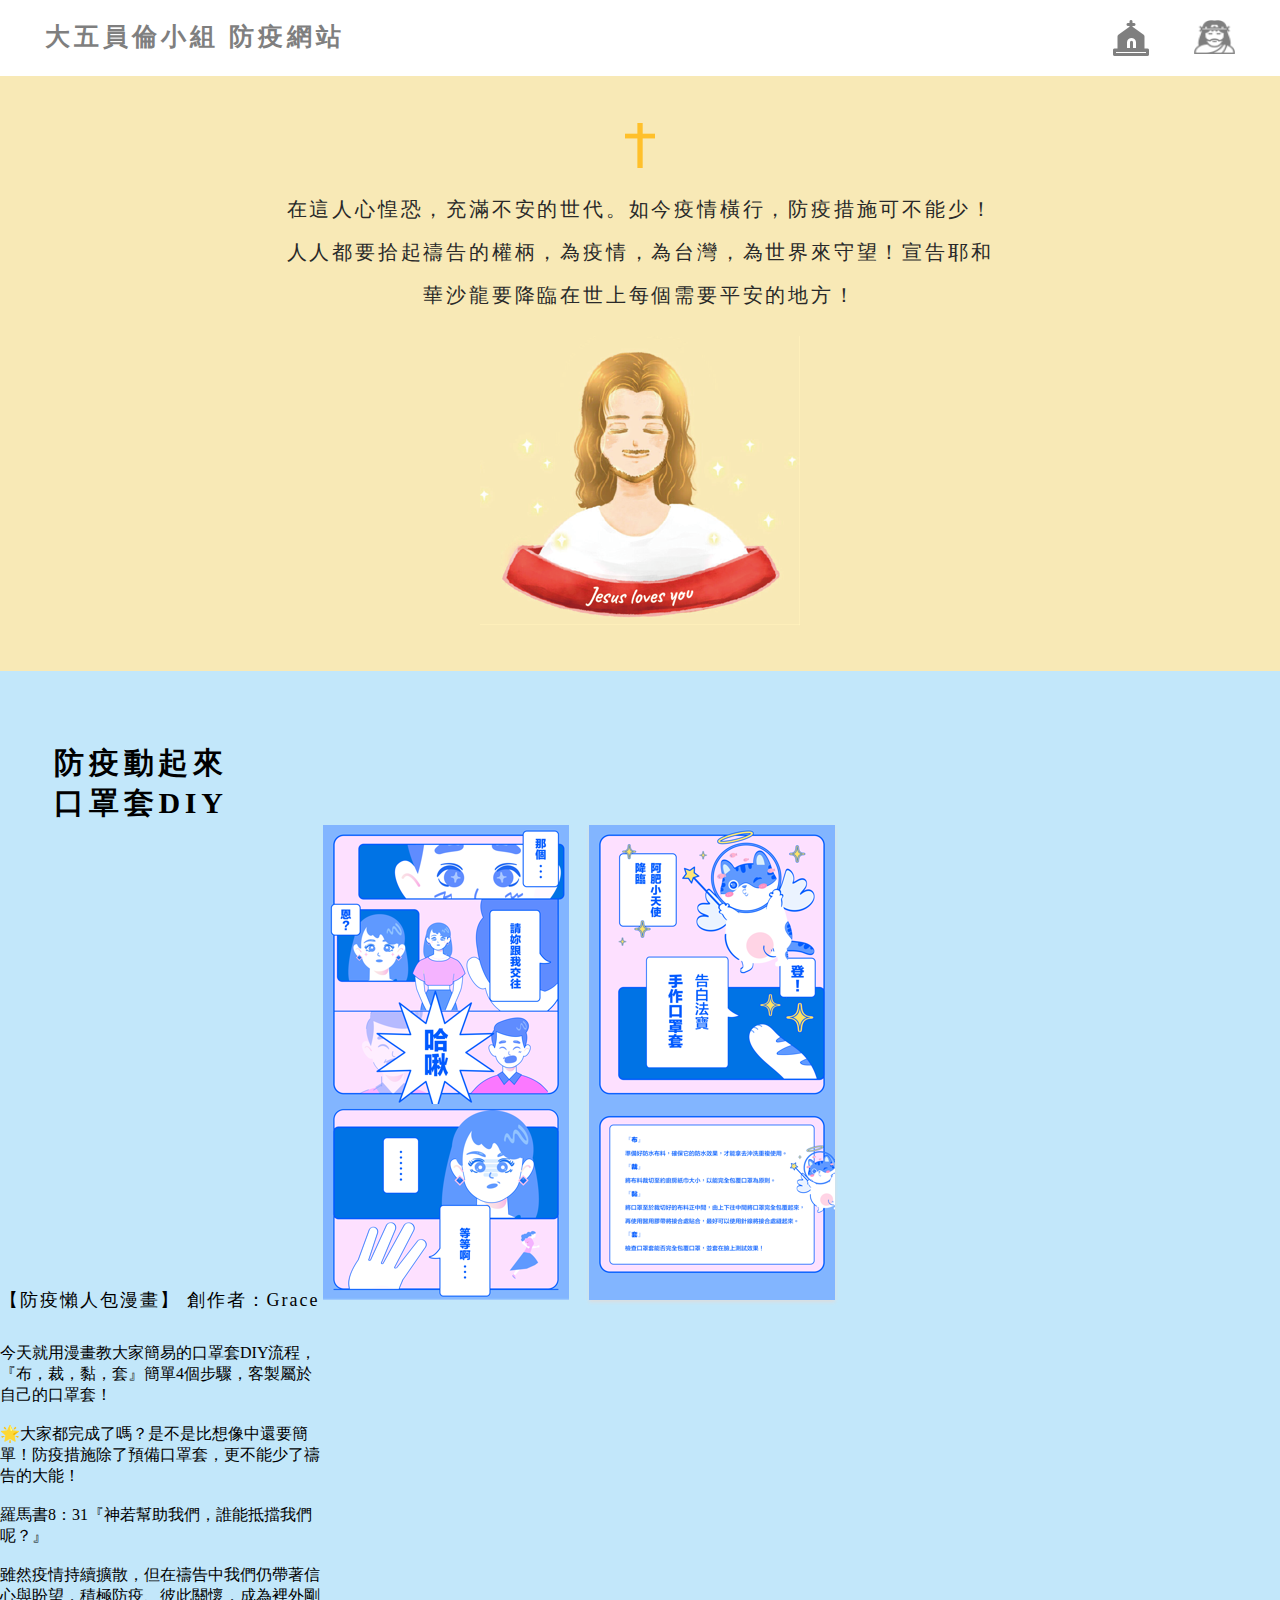
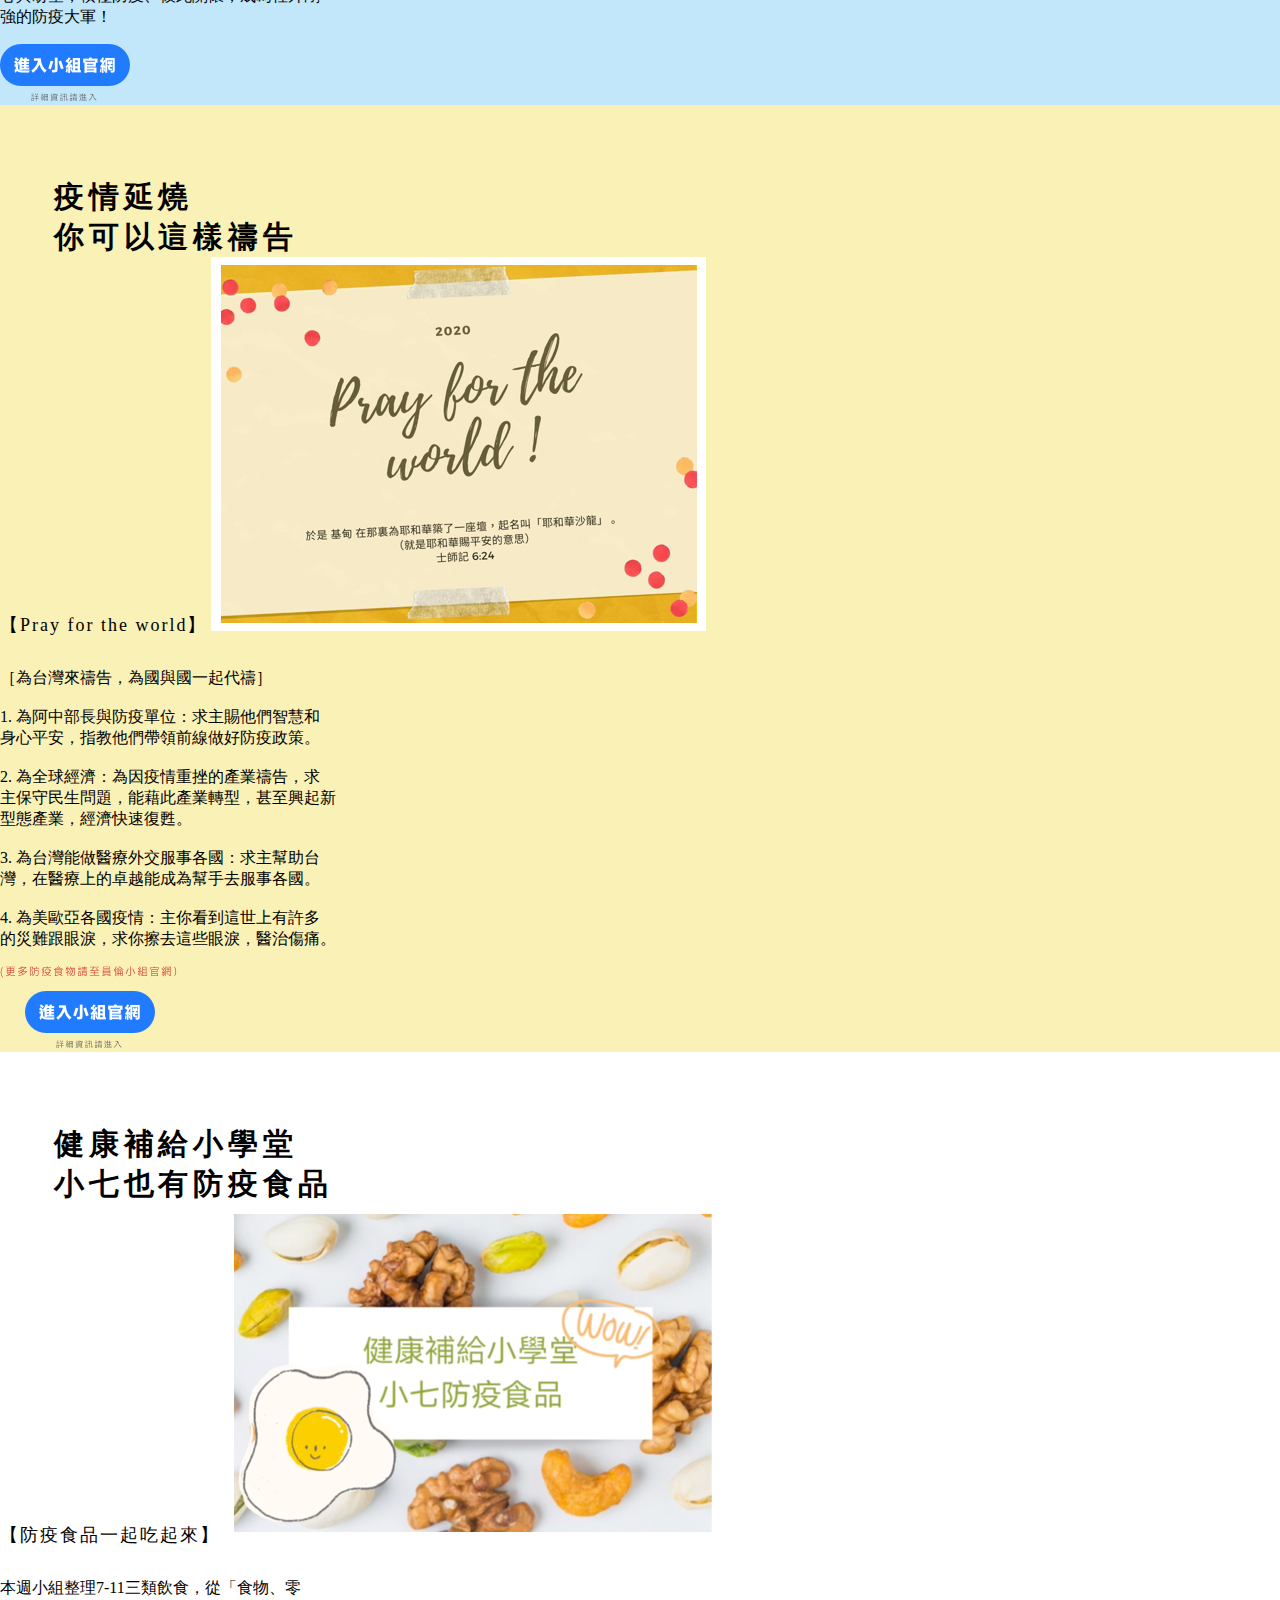
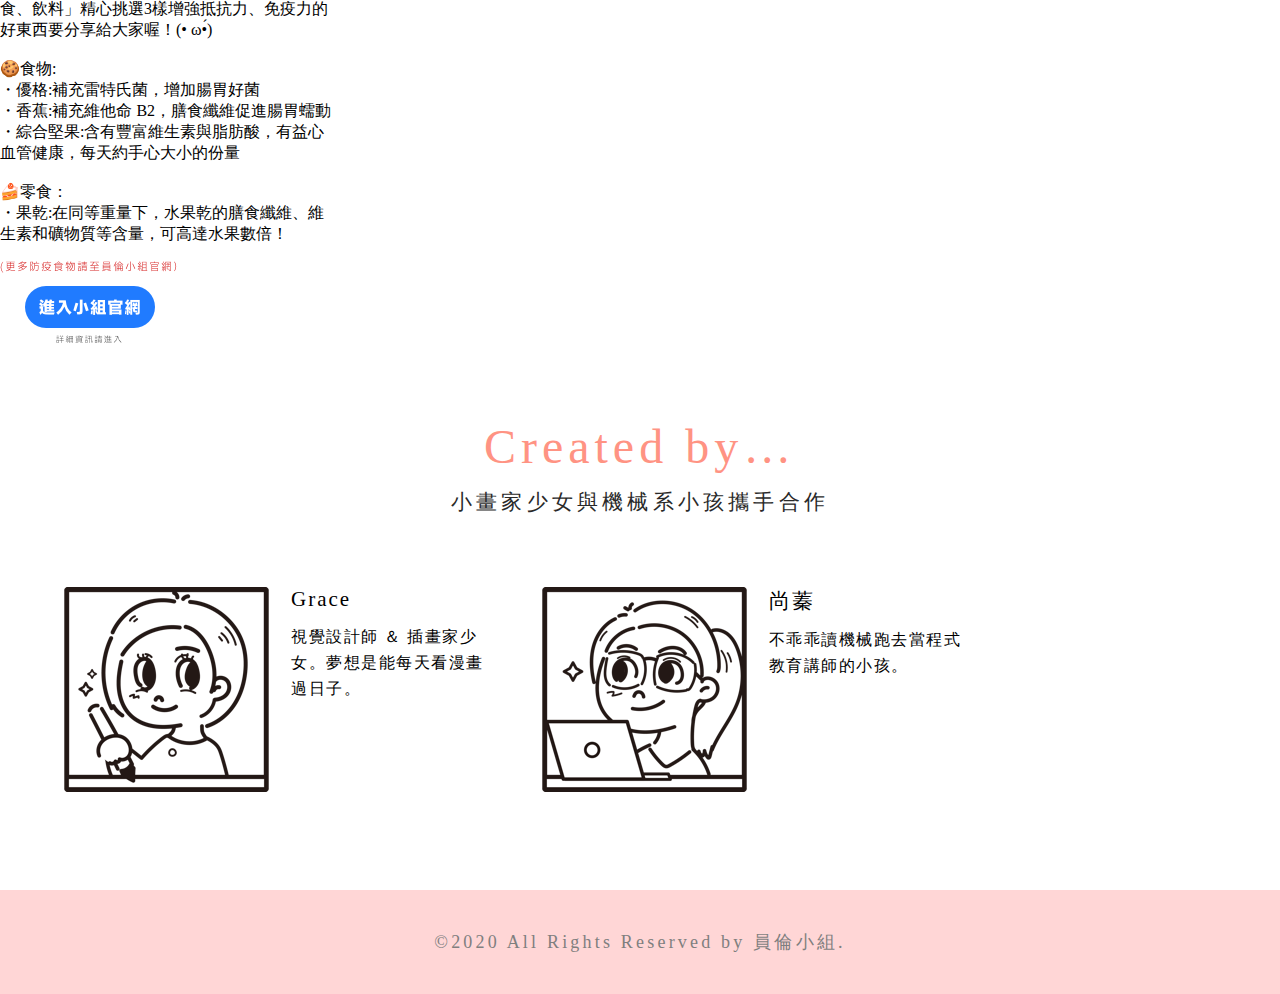
<file: index.html>
<!DOCTYPE html>
<html lang="en">
  <head>
    <meta charset="utf-8">
    <meta name="viewport" content="width=device-width, initial-scale=1">
    <title> 大五員倫小組 防疫網站 </title>
    <link rel="stylesheet" href="styles.css">
  </head>

  <body>

    <section class="main">
      <div class="header">
        <span class="header-title"> 大五員倫小組 防疫網站 </span>
        <img src = "img/christ.png" class="title-img-2">
        <img src = "img/church.png" class="title-img-1">
      </div>
    </section>

    <section class="first">
      <img src = "img/ten.png" class="first-img-1">
      <p class="first-text">
        在這人心惶恐，充滿不安的世代。如今疫情橫行，防疫措施可不能少！</br>
        人人都要拾起禱告的權柄，為疫情，為台灣，為世界來守望！宣告耶和 </br>
        華沙龍要降臨在世上每個需要平安的地方！
      </p>
      <img src = "img/jesus.png" class="first-img-2">
    </section>

    <section class="second">
      <div class="title"> 防疫動起來 </br> 口罩套DIY </div>
      <p class="intro">【防疫懶人包漫畫】 創作者：Grace</p>
      <img src = "img/comic.png" class="second-img">
      <p class="second-text">
        今天就用漫畫教大家簡易的口罩套DIY流程，</br>
        『布，裁，黏，套』簡單4個步驟，客製屬於</br>
        自己的口罩套！</br></br>

        🌟大家都完成了嗎？是不是比想像中還要簡</br>
        單！防疫措施除了預備口罩套，更不能少了禱</br>
        告的大能！</br></br>

        羅馬書8：31『神若幫助我們，誰能抵擋我們</br>
        呢？』</br></br>

        雖然疫情持續擴散，但在禱告中我們仍帶著信</br>
        心與盼望，積極防疫、彼此關懷，成為裡外剛</br>
        強的防疫大軍！
      </p>
      <a href="https://www.newlife.org.tw/cell_group/%e5%93%a1%e5%80%ab%e5%b0%8f%e7%b5%84/" target="_blank" >
          <img src="img/link1.png" class="second-link">
      </a>
      </div>

    </section>

    <section class="third">
      <div class="title"> 疫情延燒 </br> 你可以這樣禱告 </div>
      <p class="intro">【Pray for the world】</p>
      <img src = "img/pray.png" class="third-img">
      <p class="third-text">
        ［為台灣來禱告，為國與國一起代禱］</br></br>

          1. 為阿中部長與防疫單位：求主賜他們智慧和</br>
          身心平安，指教他們帶領前線做好防疫政策。</br></br>

          2. 為全球經濟：為因疫情重挫的產業禱告，求</br>
          主保守民生問題，能藉此產業轉型，甚至興起新</br>
          型態產業，經濟快速復甦。</br></br>

          3. 為台灣能做醫療外交服事各國：求主幫助台</br>
          灣，在醫療上的卓越能成為幫手去服事各國。</br></br>

          4. 為美歐亞各國疫情：主你看到這世上有許多</br>
          的災難跟眼淚，求你擦去這些眼淚，醫治傷痛。
      </p>
      <a href="https://www.newlife.org.tw/cell_group/%e5%93%a1%e5%80%ab%e5%b0%8f%e7%b5%84/" target="_blank" >
          <img src="img/link2.png"class="third-link">
      </a>
    </section>

    <section class="forth">
      <div class="title"> 健康補給小學堂 </br> 小七也有防疫食品 </div>
      <p class="intro">【防疫食品一起吃起來】</p>
      <img src = "img/711.png" class="four-img">
      <p class="four-text">
          本週小組整理7-11三類飲食，從「食物、零</br>
          食、飲料」精心挑選3樣增強抵抗力、免疫力的</br>
          好東西要分享給大家喔！(• ω•́)</br></br>

          🍪食物:</br>
          ・優格:補充雷特氏菌，增加腸胃好菌</br>
          ・香蕉:補充維他命 B2，膳食纖維促進腸胃蠕動</br>
          ・綜合堅果:含有豐富維生素與脂肪酸，有益心</br>
          血管健康，每天約手心大小的份量</br></br>

          🍰零食：</br>
          ・果乾:在同等重量下，水果乾的膳食纖維、維</br>
          生素和礦物質等含量，可高達水果數倍！
      </p>
      <a href="https://www.newlife.org.tw/cell_group/%e5%93%a1%e5%80%ab%e5%b0%8f%e7%b5%84/" target="_blank" >
          <img src="img/link2.png"class="third-link">
      </a>
    </section>

    <section class="people">
      <p class="intro-big"> Created by… </p>
      <p class="intro-small"> 小畫家少女與機械系小孩攜手合作 </p>
      <div id="grace">
        <img src="img/grace.png" alt="grace" id="grace-img">
        <div id="grace-intro">
          <p id="name"> Grace </p>
          <p id="name-intro"> 視覺設計師 ＆ 插畫家少 </br> 女。夢想是能每天看漫畫 </br> 過日子。</p>
        </div>
      </div>
      <div id="janice">
        <img src = "img/janice.png" id="janice-img">
        <div id="janice-intro">
          <p id="name"> 尚蓁 </p>
          <p id="name-intro"> 不乖乖讀機械跑去當程式</br>教育講師的小孩。</p>
        </div>
      </div>
    </section>

    <footer>
      <span> ©2020 All Rights Reserved by 員倫小組. </span>
    </footer>

  </body>
</html>
</file>
<file: styles.css>
/* * {
  border: 1px solid black;
} */

body,html {
  font-family: 'Trade Winds', '微軟正黑體';
}

body {
  margin: 0px;
}

.header-title {
  float: left;
  font-size: 25px;
  letter-spacing: 4px;
  color: #7f7f7f;
  margin: 20px 0px 20px 45px;
  font-weight: 1000;
}

.title-img-1 {
  width:36px;
  height:36px;
  padding-right:45px;
  margin:20px 0px 20px 0px;
  float: right;
}

.title-img-2 {
  width: 41px;
  height: 34px;
  padding-right:45px;
  margin:20px 0px 20px 0px;
  float: right;
}

.title-img-3 {
  width:26px;
  height:36px;
  padding-right:45px;
  margin:20px 0px 20px 0px;
  float: right;
}

.first {
  clear: both;
  background-color: #f8e9b6;
}

.first-img-1 {
  width: 30px;
  height: 45px;
  display: block;
  margin: auto;
  padding-top: 47px;
}

.first-text {
  font-size:  20px;
  line-height: 2.14;
  letter-spacing: 2.8px;
  text-align: center;
  color: #292929;
}

.first-img-2 {
  width: 321px;
  height: 290px;
  display:block;
  margin:auto;
  padding-bottom: 45px;
}

.second, .four {
  background-color: #c2e7fa;
  text-align: left;
}

.title {
  font-size: 30px;
  line-height: 1.33;
  letter-spacing: 4.8px;
  font-weight: bold;
  color: var(--greyish-brown);
  padding: 72px 0px 0px 54px;
  font-variant: normal;
  margin: 0px;
}

img.section-img1 {
  padding: 0px;
  width: 600px;
  margin-bottom: 20px;
}

img.section-img2 {
  padding: 0px;
  width: 570px;
  margin-bottom: 20px;
}

.intro {
  margin: 0px;
  display: inline-block;
  text-align: left;
  padding-top: 72px;
  padding-bottom: 13px;
  font-size: 18px;
  font-weight: normal;
  font-stretch: normal;
  font-style: normal;
  line-height: 1.56;
  letter-spacing: 2px;
  color: var(--greyish-brown);
}

.intro-name {
  font-size: 14px;
  font-weight: normal;
  font-stretch: normal;
  font-style: normal;
  line-height: 0.71;
  letter-spacing: 1.56px;
  color: var(--greyish-brown);
  display: inline-block;
  text-align: left;
}

.section-left {
  text-align: left;
  display: inline-block;
  padding-left: 54px;
}

.section-right {
  text-align: center;
  display: inline-block;
  vertical-align: top;
  margin-top: 100px;
  padding-left: 100px;
  margin-bottom: 30px;
}

.section-text {
  text-align: left;
  float: right;
  font-size: 18px;
  line-height: 1.79;
  letter-spacing: 2.8px;
  color: #292929;
}

.third {
  clear: both;
  background-color: #faf1b6;
}

.people {
  clear: both;
  background-color: white;
}

.intro-big {
  font-size: 48px;
  letter-spacing: 5px;
  text-align: center;
  color: #ff9383;
  margin: 0px;
  padding-top: 72px;
}

.intro-small {
  font-size: 21px;
  line-height: 1.19;
  letter-spacing: 4.2px;
  text-align: center;
  color: #292929;
  margin: 16px 0px 72px 0px;
}

.final {
  text-align: center;
}

footer{
  padding: 40px;
  text-align: center;
  font-size: 18px;
  letter-spacing: 3.2px;
  color: #7f7f7f;
  background-color: #ffd6d6;
}

#grace, #janice, #grace-intro, #janice-intro {
  display: inline-block;
  vertical-align: top;
}

#grace-img {
  padding-left: 64px;
  padding-bottom: 94px;
}

#janice-img {
  padding-left: 36px;
}

#name {
  font-size: 21px;
  letter-spacing: 2px;
  margin: 0px 0px 12px 18px ;
}

#name-intro {
  font-size: 16px;
  line-height: 1.63;
  letter-spacing: 1.52px;
  margin: 0px 18px;
}

#final-img1, #grace, #final-img2, #janice{
  display: inline-block;
}

@media (min-width:1000px) and (max-width:1175px) {
  img.section-img1 {
    width: 512px;
  }

  img.section-img2 {
    width: 495px;
  }

  .section-text {
    font-size: 14px;
  }

  .section-right {
    padding-left: 40px;
  }

  .first-text {
    font-size: 18px;
  }

  .header-title {
    font-size: 20px;
    margin-left: 0px;
  }
}
@media (min-width:768px) and (max-width:1000px) {
  img.section-img1 {
    width: 400px;
  }

  img.section-img2 {
    width: 450px;
  }

  .section-text {
    font-size: 12px;
  }

  .section-right {
    padding-left: 50px;
  }

  .header-title {
    font-size: 20px;
    margin-left: 10px;
  }

  .title-img-1 {
    width: 25px;
    height: 25px;
  }

  .title-img-2 {
    width: 30px;
    height: 25px;

  }

  .title-img-3 {
    width: 27px;
    height: 25px;
  }

  .first-text {
    font-size: 16px;
  }
}

@media  (max-width:768px) {
  img.section-img1 {
    width: 350px;
  }

  .first-img-1{
    padding-top: 20px;
  }

  img.section-img2 {
    width: 330px;
    padding-left: 10px;
  }

  .section-text {
    font-size: 14px;
    padding-left: 0px;
  }

  .section-right {
    padding-left: 20px;
  }

  .header-title {
    font-size: 16px;
    margin-left: 10px;
  }

  .title-img-1 {
    width: 25px;
    height: 25px;
    padding-right: 20px;
  }

  .title-img-2 {
    width: 30px;
    height: 25px;
    padding-right: 20px;
  }

  .title-img-3 {
    width: 27px;
    height: 25px;
    padding-right: 20px;
  }

  footer{
    font-size: 10px;
    padding: 20px;
  }

  .first-text {
    font-size: 14px;
  }

  .title {
    font-size: 23px;
    padding-top: 20px;
    padding-left: 20px;
  }

  .section-left {
    padding-left: 20px;
  }

  .intro {
    padding-top: 20px;
  }

  .section-right{
    margin-top: -20px;
  }

  .intro-big {
    font-size: 36px;
    padding-top: 20px;
  }

  .intro-small {
    font-size: 15px;
    margin-bottom: 40px;
  }

  #grace-img {
    padding-left: 15px;
    padding-bottom: 10px;
  }

  #janice-img {
    padding-left: 10px;
  }

  #name-intro {
    padding-bottom: 10px;
  }



}
</file>
